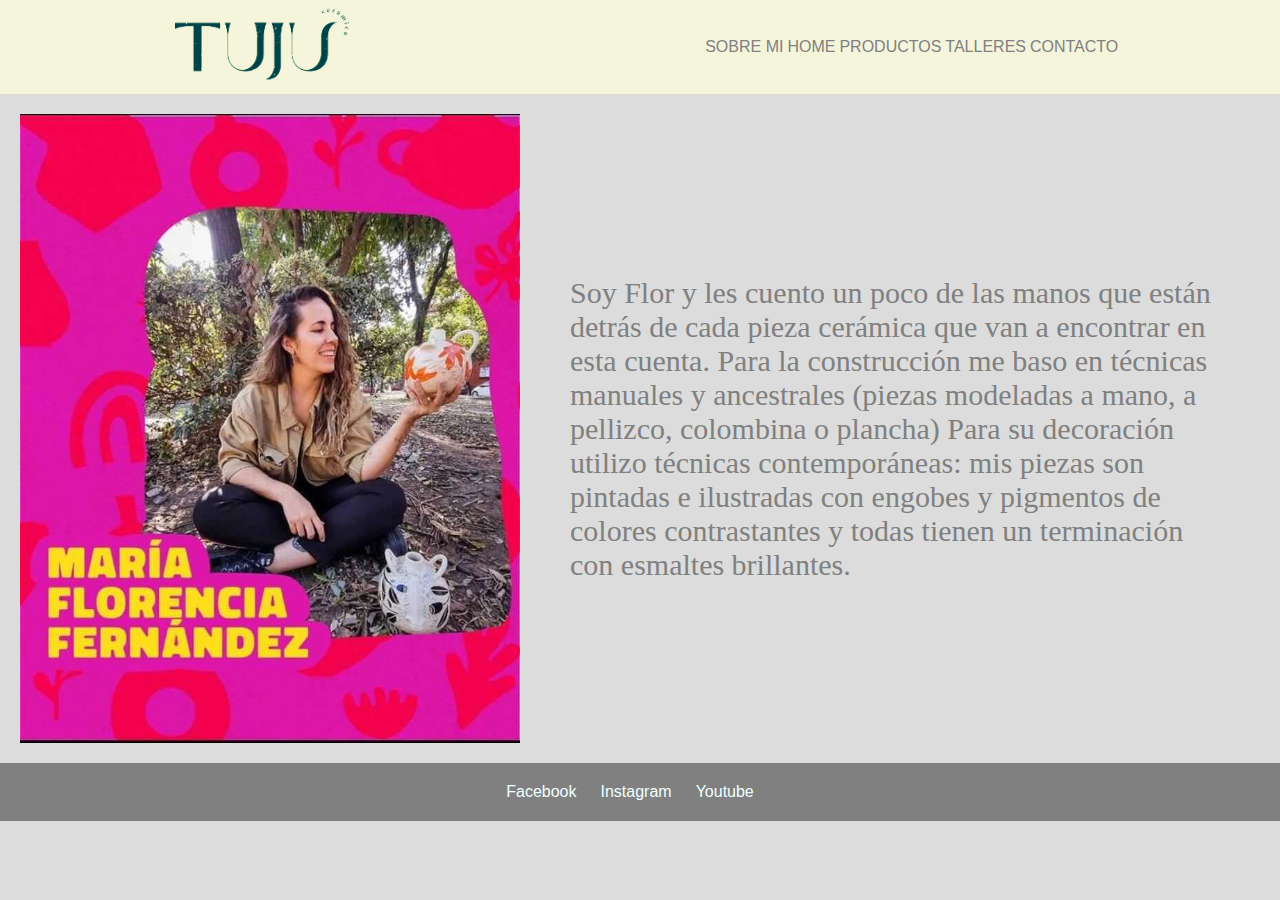
<file: index.html>
<!DOCTYPE html>
<html lang="en">

<head>
    <meta charset="UTF-8">
    <meta name="viewport" content="width=device-width, initial-scale=1.0">
    <meta name="description" content="Acá encontrarás las mejores piezas de cerámica">
    <link rel="shortcut icon" href="img/icon.png" type="image/x-icon">
    <title>tujuceramica</title>
    <!-- BS CSS -->

    <link href="https://cdn.jsdelivr.net/npm/bootstrap@5.3.1/dist/css/bootstrap.min.css" rel="stylesheet"
        integrity="sha384-4bw+/aepP/YC94hEpVNVgiZdgIC5+VKNBQNGCHeKRQN+PtmoHDEXuppvnDJzQIu9" crossorigin="anonymous">

    <!-- CSS -->
    <link rel="stylesheet" href="css/style.css">
</head>

<body>
    <header>
        <img class="logo" src="img/logo.png" alt="logo tuju">

        <nav>
            <ul>
                <li><a href="index.html">Sobre mi</a></li>
                <li><a href="html/home.html">Home</a></li>
                <li><a href="html/productos.html">Productos</a></li>
                <li><a href="html/talleres.html">Talleres</a></li>
                <li><a href="html/contacto.html">Contacto</a></li>
            </ul>
        </nav>
    </header>


    <div>
        <div class="container1">
            <img class="imagenFlor" src="img/flor.jpg" alt="Imagen de una persona">

            <p class="textoDescriptivo">Soy Flor y les cuento un poco de las manos que están detrás de cada pieza
                cerámica
                que van a encontrar en esta cuenta.
                Para la construcción me baso en técnicas manuales y ancestrales (piezas modeladas a mano, a pellizco,
                colombina o plancha)
                Para su decoración utilizo técnicas contemporáneas: mis piezas son pintadas e ilustradas con engobes y
                pigmentos de colores contrastantes y todas tienen un terminación con esmaltes brillantes.
            </p>


        </div>

        <!-- "tituloPcipal" -->
        <main>



        </main>
        <script src="https://cdn.jsdelivr.net/npm/bootstrap@5.3.1/dist/js/bootstrap.bundle.min.js"
            integrity="sha384-HwwvtgBNo3bZJJLYd8oVXjrBZt8cqVSpeBNS5n7C8IVInixGAoxmnlMuBnhbgrkm"
            crossorigin="anonymous"></script>

        <!-- JS BS -->

        <footer>
            <div class="redes-sociales">

                <a href="https://www.facebook.com" target="_blank">Facebook</a>
                <a href="https://www.instagram.com" target="_blank">Instagram</a>
                <a href="https://www.twitter.com" target="_blank">Youtube</a>

            </div>

        </footer>

</body>

</html>
</file>
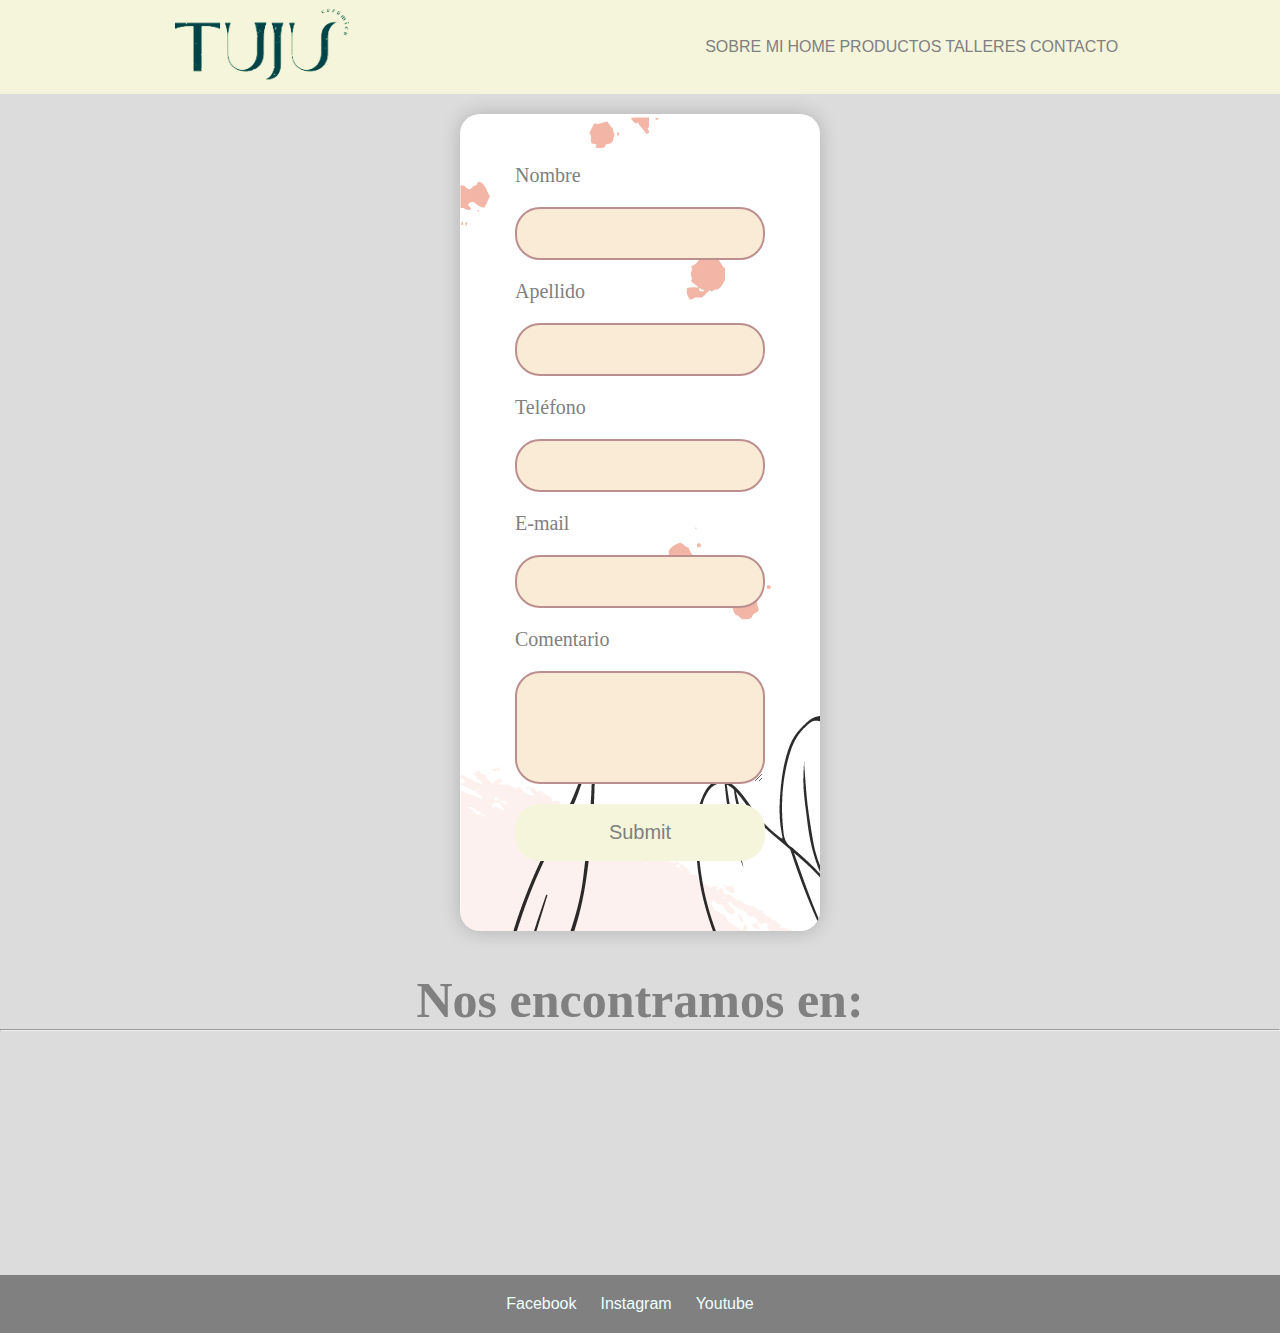
<file: html/contacto.html>
<!DOCTYPE html>
<html lang="en">

<head>
    <meta charset="UTF-8">
    <meta name="viewport" content="width=device-width, initial-scale=1.0">
    <meta name="description" content="Acá encontrarás las mejores piezas de cerámica">
    <link rel="shortcut icon" href="../img/icon.png" type="image/x-icon">

    <title>tujuceramica</title>
    <link rel="stylesheet" href="../css/style.css">
</head>

<body>
    <header>
        <img class="logo" src="../img/logo.png" alt="logo tuju">

        <nav>
            <ul>
                <li><a href="../index.html">Sobre mi</a></li>
                <li><a href="home.html">Home</a></li>
                <li><a href="productos.html">Productos</a></li>
                <li><a href="talleres.html">Talleres</a></li>
                <li><a href="contacto.html">Contacto</a></li>
            </ul>
        </nav>

    </header>

    <main>

        <form>

            <div class="input-group">


                <label for="nombre">Nombre</label>
                <input type="text" id="nombre">

                <label for="apellido">Apellido</label>
                <input type="text" id="apellido">

                <label for="apellido">Teléfono</label>
                <input type="text" id="apellido">

                <label for="email">E-mail</label>
                <input type="email" id="email">


                <label for="comentario">Comentario</label>
                <textarea id="comentario" cols="30" rows="5"></textarea>


                <input class="btn" type="submit">

            </div>
        </form>

    </main>


    <h1 class="fuente">Nos encontramos en:</h1>
    <hr>
    <div class="container2">
        <div>
            <iframe class="mapa"
                src="https://www.google.com/maps/embed?pb=!1m18!1m12!1m3!1d3539.8899842078963!2d-58.843997525446746!3d-27.47268421683169!2m3!1f0!2f0!3f0!3m2!1i1024!2i768!4f13.1!3m3!1m2!1s0x94456cbd3b992bd7%3A0x89060a50daf2c870!2sMariano%20Moreno%20747%2C%20W3400%20Corrientes!5e0!3m2!1ses!2sar!4v1689447175183!5m2!1ses!2sar"
                width="300" height="300" style="border:0;" allowfullscreen="" loading="lazy"
                referrerpolicy="no-referrer-when-downgrade"></iframe>
            </iframe>


        </div>

        <footer>
            <div class="redes-sociales">
                <a href="https://www.facebook.com" target="_blank">Facebook</a>
                <a href="https://www.instagram.com" target="_blank">Instagram</a>
                <a href="https://www.twitter.com" target="_blank">Youtube</a>

            </div>

        </footer>
</body>

</html>
</file>
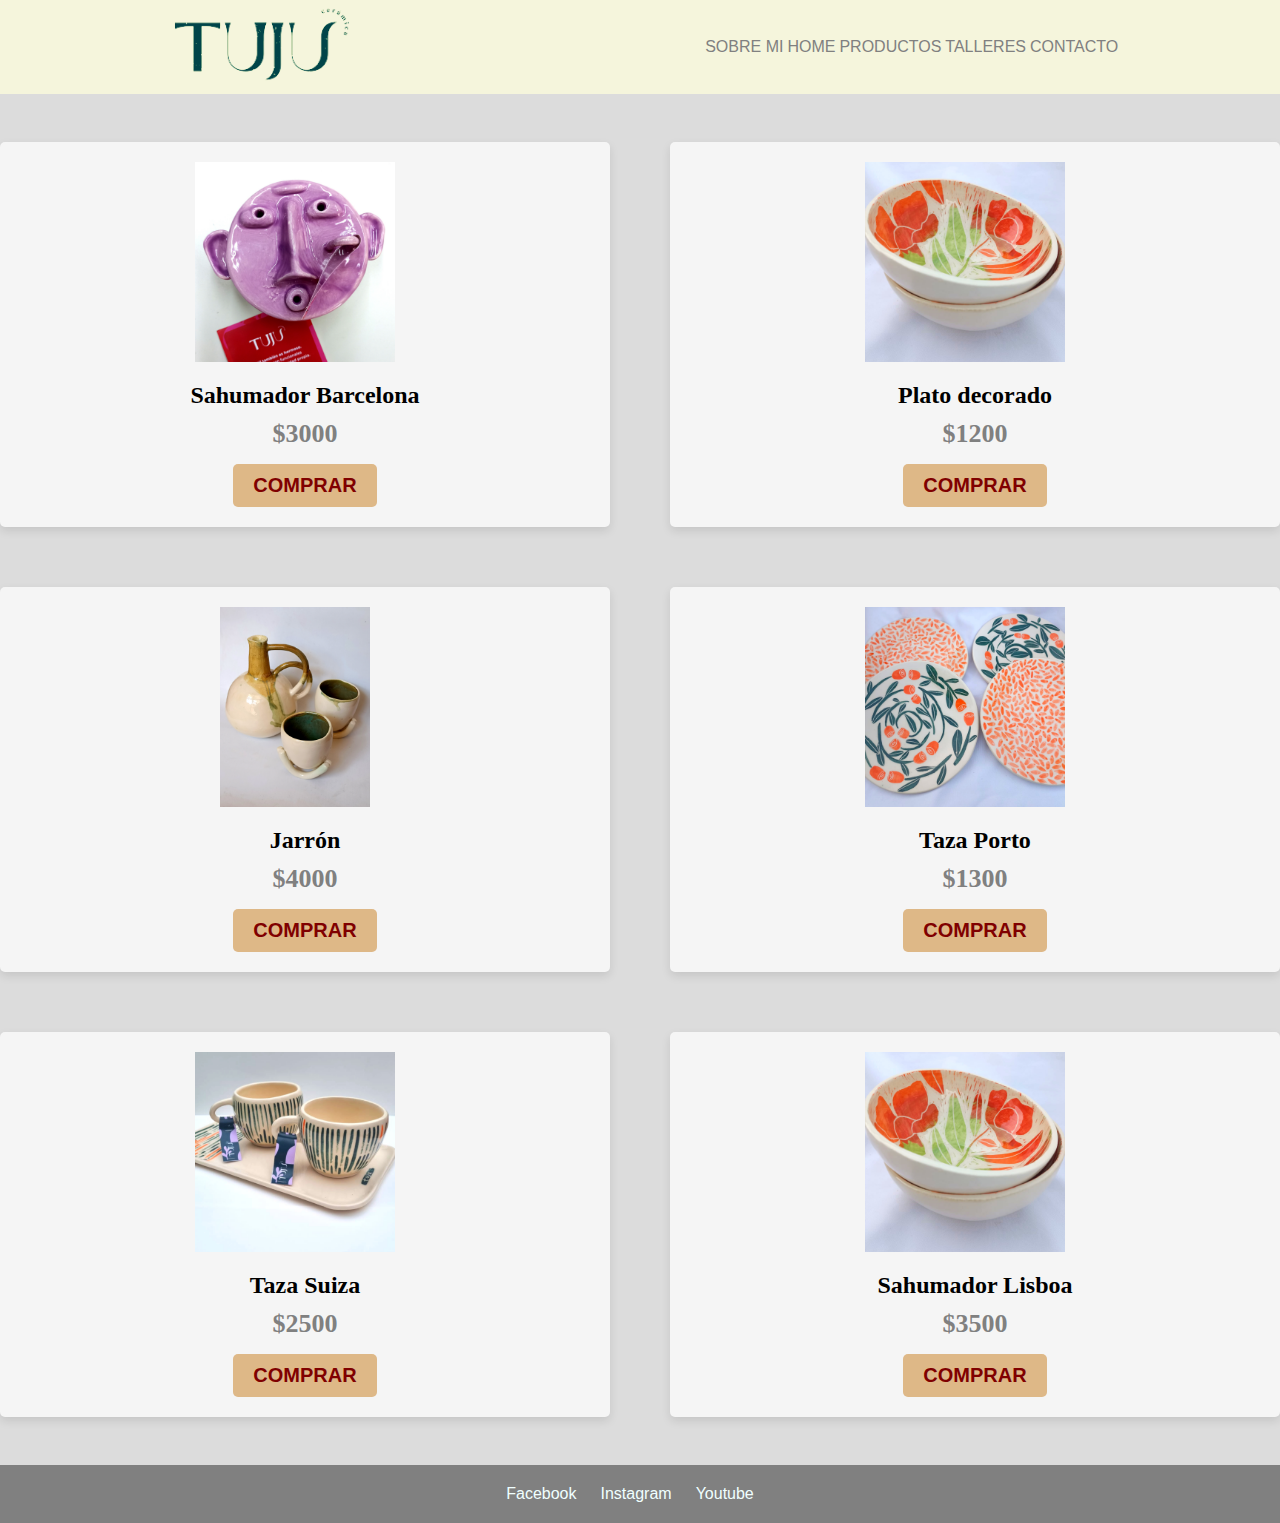
<file: html/productos.html>
<!DOCTYPE html>
<html lang="en">

<head>
    <meta charset="UTF-8">
    <meta name="viewport" content="width=device-width, initial-scale=1.0">
    <meta name="description" content="Acá encontrarás las mejores piezas de cerámica">
    <link rel="shortcut icon" href="../img/icon.png" type="image/x-icon">

    <title>tujuceramica</title>
    <link rel="stylesheet" href="../css/style.css">
</head>

<body>
    <header>
        <img class="logo" src="../img/logo.png" alt="logo tuju">

        </section>

        <nav>
            <ul>
                <li><a href="../index.html">Sobre mi</a></li>
                <li><a href="home.html">Home</a></li>
                <li><a href="productos.html">Productos</a></li>
                <li><a href="talleres.html">Talleres</a></li>
                <li><a href="contacto.html">Contacto</a></li>
            </ul>
        </nav>

    </header>

    <main class="contenedorProductos">
        <div class="producto">
            <img class="pieza" src="../img/pieza1.png" alt="sahumador">
            <h5 class="tituloPieza">Sahumador Barcelona</h5>
            <p class="precioPieza">$3000</p>
            <button class="boton">comprar</button>
        </div>


        <div class="producto">
            <img class="pieza" src="../img/pieza2.png" alt="imagen cerámica">
            <h5 class="tituloPieza">Plato decorado</h5>
            <p class="precioPieza">$1200</p>
            <button class="boton">comprar</button>
        </div>


        <div class="producto">
            <img class="pieza" src="../img/pieza3.jpg" alt="imagen cerámica">
            <h5 class="tituloPieza">Jarrón</h5>
            <p class="precioPieza">$4000</p>
            <button class="boton">comprar</button>
        </div>


        <div class="producto">
            <img class="pieza" src="../img/pieza4.png" alt="imagen cerámica">
            <h5 class="tituloPieza">Taza Porto</h5>
            <p class="precioPieza">$1300</p>
            <button class="boton">comprar</button>

        </div>



        <div class="producto">
            <img class="pieza" src="../img/pieza5.png" alt="imagen cerámica">
            <h5 class="tituloPieza">Taza Suiza</h5>
            <p class="precioPieza">$2500</p>
            <button class="boton">comprar</button>

        </div>


        <div class="producto">
            <img class="pieza" src="../img/pieza6.png" alt="imagen cerámica">
            <h5 class="tituloPieza">Sahumador Lisboa</h5>
            <p class="precioPieza">$3500</p>
            <button class="boton">comprar</button>

        </div>




    </main>


    <footer>
        <div class="redes-sociales">
            <a href="https://www.facebook.com" target="_blank">Facebook</a>
            <a href="https://www.instagram.com" target="_blank">Instagram</a>
            <a href="https://www.twitter.com" target="_blank">Youtube</a>

        </div>
    </footer>
</body>

</html>
</file>
<file: css/style.css>
*{
    margin: 0;
    padding:0;
}

.logo {
    width: 200px;
    cursor: pointer; 
}
   
header {
background-color: beige ;
display: flex;
justify-content: space-around;
align-items: center;
}

li {
    display: inline-block;
    font: size 1.5 rem;
    text-transform: uppercase;
    list-style: none; 
    }
    

h1 {
color: gray;
font-size: 50px;
text-align: center;
}

a{
    text-decoration: none;
    color:grey;
    font-family: sans-serif;

}
.navPcipal {
    padding: 10px;
   text-align: center;
 font-family: sans-serif;
}

.mainImg{
    
width: 100%; 
  height: 100%; 
  object-fit: cover;
    
}
body {
    background-color:gainsboro; 

}


h2 {
    text-align: center;
    color:#f2f2f2;
}

h3 {
    font-size: 30px;
    font-family: Cambria, Cochin, Georgia, Times, 'Times New Roman', serif; 
    text-align: center;
    color: black
   
}   

  
  img {
    max-width: 500px;
    height: auto;
    margin-right: 20px;
  }


  .container1 {
    display: flex;
    align-items: center;
    padding: 20px;
  }


  /*  CAROUSEL*/

  .slide {
    margin-top: 10px;
  }

.slide img {
   max-width: 100%;
   height: 80vh;
}


footer {
    background-color: gray;
    padding: 20px;
    text-align: center;
}


.redes-sociales a {
    margin-right: 20px; 
    color:azure; 
    text-decoration: none; 
}

/* GRID Y FLEX */

.contenedorProductos {
    display: grid;
    grid-template-columns: repeat(2, 1fr);
gap: 60px;
margin: 3rem 0;
}

.producto {
    display: flex;
    flex-direction: column;
    align-items: center;
    padding: 20px;
    background-color: whitesmoke;
    border-radius: 5px;
    box-shadow: 0px 4px 10px rgba(0, 0, 0, 0.1);
}

.pieza {
    width: 100%;
    height: 200px;
    object-fit: contain;
    border-radius: 5px;
    margin-bottom: 20px;

}
   
.tituloPieza {
    font-size: 24px;
    font-weight: bold;
    text-align: center;
    margin-bottom: 10px;
    

}

.precioPieza {
    font-size: 26px;
    font-weight: bold;
    color: grey;
    text-align: center;
    
}

.boton {

display: inline-block;
padding: 10px 20px;
font-size: 20px;
font-weight: bold;
text-transform: uppercase;
cursor:pointer;
border-radius: 5px;
background-color: burlywood;
color: maroon;
margin-top: 15px;
border: none;
}

.boton:hover {
    transform: rotate(-45deg);
transition: all .5s;
transform-origin: left;
}

/* contacto */


form {
    padding: 50px 55px;
    box-shadow: 0 0 20px rgba(0, 0, 0, 0.2);
    border-radius: 20px ;
    text-align:center;
    margin: auto;
    width: 250px;
   background: url(../img/fondoform.jpg);
   margin-top: 20px;
   margin-bottom: 40px;
}

.input-group {
    display: flex;
    flex-direction: column;
text-align: left;
}


label{
    font-family: sans-serif;
    color:gray;
    font-size: 20px;
    font-weight: 300;
    margin-bottom: 20px;
    font-family: Georgia, 'Times New Roman', Times, serif;
}

input, textarea {
    padding: 17px 25px;
    border-radius: 25px;
    background-color: antiquewhite;
    border: 2px solid rosybrown;
    color:grey ;
    outline:none ;  
    margin-bottom: 20px;
}

.btn {
    font-size: 20px;
    color:grey;
    border: 0;
    background-color:beige;
    cursor: pointer;
} 

.btn:hover {
opacity: 0.7;
}
   
/* HOME */

.seccion {
    display: flex; 
    align-items: center; 
    margin-bottom: 20px;
    background-color: whitesmoke; 
  }
  
  .imagen {

    padding: 10px;
    max-width: 100%;
  }


  .textoDescriptivo {
    flex: 1; 
    color: gray;
    font-size: 30px;
    font-family: Cambria, Cochin, Georgia, Times, 'Times New Roman', serif;
 margin-right: 30px;
 margin-left: 30px;
}

.home{
    margin-top: 30px;
    margin-bottom: 30px;
}

h4 {
   
    margin-top: 30px;
    margin-bottom: 30px;
    color: brown;
font-size: 40px;
font-family: Cambria, Cochin, Georgia, Times, 'Times New Roman', serif;
}

.mapa {
    width: 100%;
  height: 200px; 
  margin-top: 20px;
  margin-bottom: 20px;

}


/* RESPONSIVE */
@media (max-width: 600px) {
   
    .logo {
        display: none;
    }

    .imagenFlor {
        display: none;
    }
}

@media (max-width: 580px) {
    h1 {
        display: none;
    }

    .imagen {
        display: none;
    }
}

@media (max-width: 768px) {
    .producto {
        flex: 0 1 calc(50% - 20px);
    }
}
</file>
